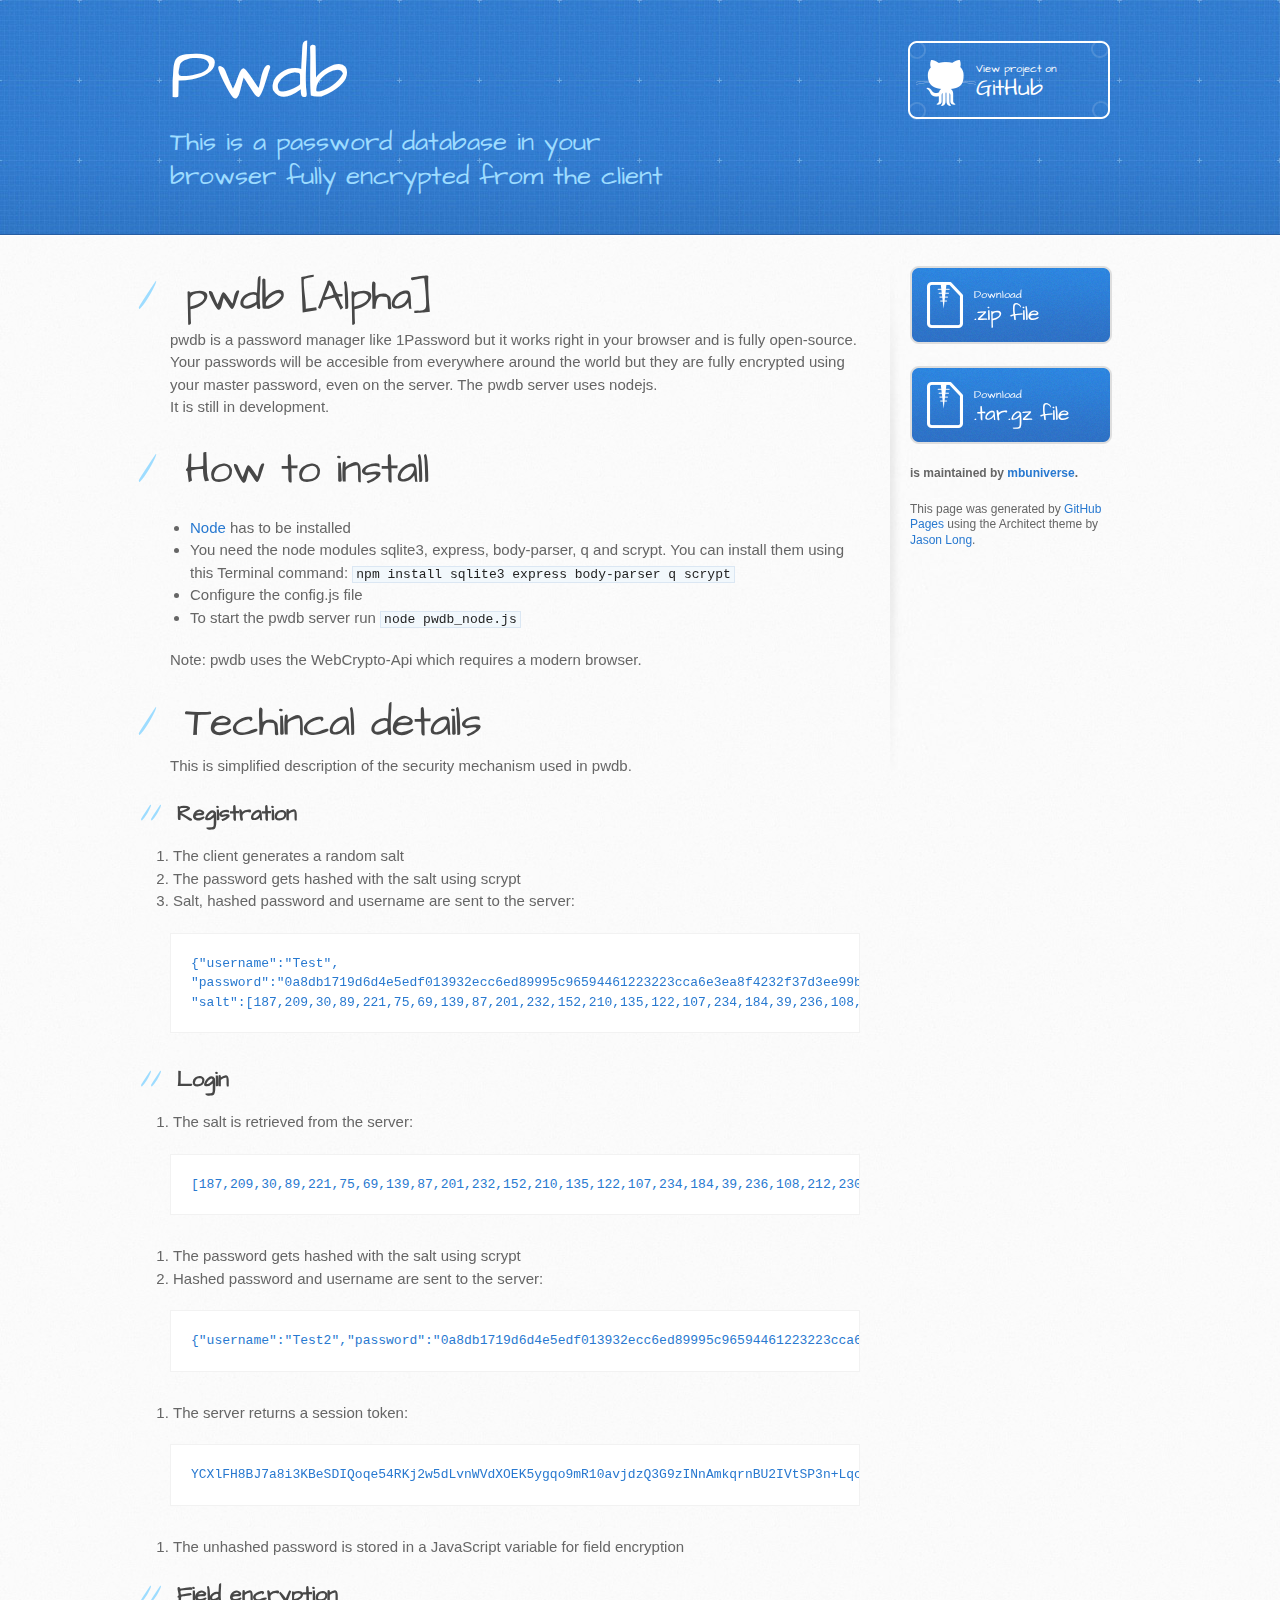
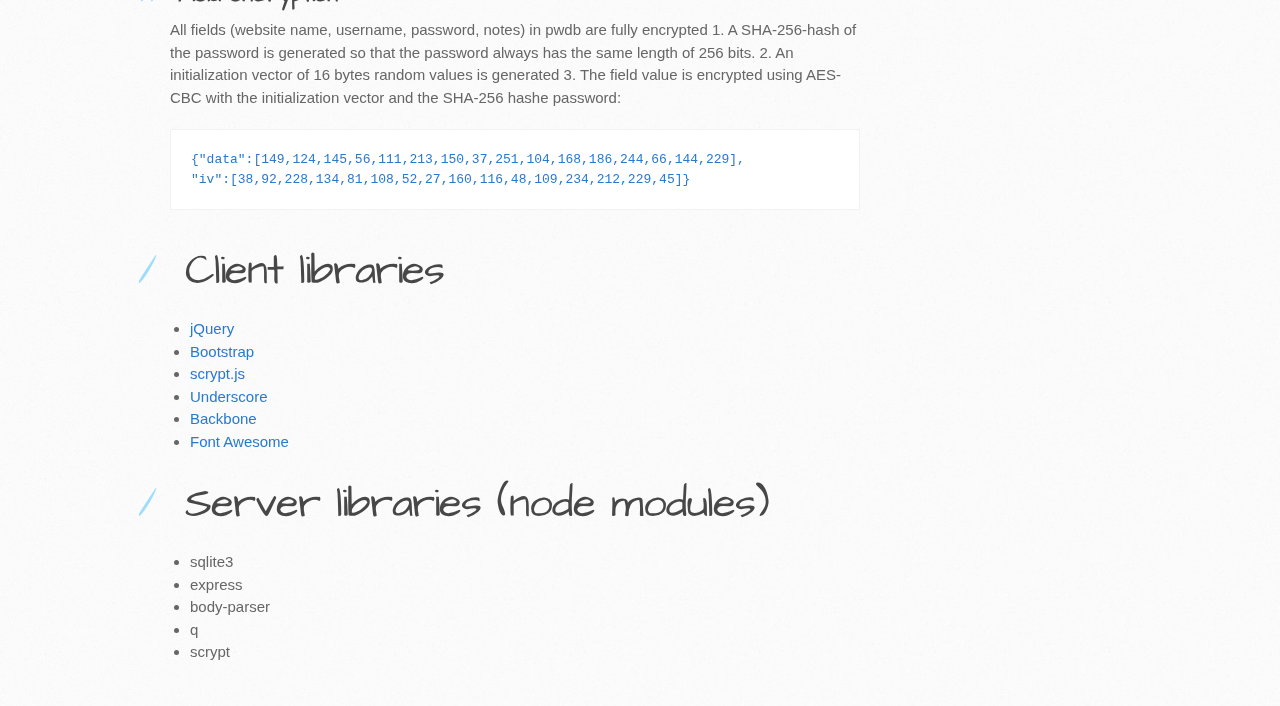
<file: index.html>
<!DOCTYPE html>
<html>
  <head>
    <meta charset='utf-8'>
    <meta http-equiv="X-UA-Compatible" content="chrome=1">
    <meta name="viewport" content="width=device-width, initial-scale=1, maximum-scale=1">
    <link href='https://fonts.googleapis.com/css?family=Architects+Daughter' rel='stylesheet' type='text/css'>
    <link rel="stylesheet" type="text/css" href="stylesheets/stylesheet.css" media="screen">
    <link rel="stylesheet" type="text/css" href="stylesheets/pygment_trac.css" media="screen">
    <link rel="stylesheet" type="text/css" href="stylesheets/print.css" media="print">

    <!--[if lt IE 9]>
    <script src="//html5shiv.googlecode.com/svn/trunk/html5.js"></script>
    <![endif]-->

    <title>Pwdb by mbuniverse</title>
  </head>

  <body>
    <header>
      <div class="inner">
        <h1>Pwdb</h1>
        <h2>This is a password database in your browser fully encrypted from the client</h2>
        <a href="https://github.com/mbuniverse/pwdb" class="button"><small>View project on</small> GitHub</a>
      </div>
    </header>

    <div id="content-wrapper">
      <div class="inner clearfix">
        <section id="main-content">
          <h1>
<a id="pwdb-alpha" class="anchor" href="#pwdb-alpha" aria-hidden="true"><span class="octicon octicon-link"></span></a>pwdb [Alpha]</h1>

<p>pwdb is a password manager like 1Password but it works right in your browser and is fully open-source. Your passwords will be accesible from everywhere around the world but they are fully encrypted using your master password, even on the server. The pwdb server uses nodejs.<br>
It is still in development.</p>

<h1>
<a id="how-to-install" class="anchor" href="#how-to-install" aria-hidden="true"><span class="octicon octicon-link"></span></a>How to install</h1>

<ul>
<li>
<a href="http://nodejs.org">Node</a> has to be installed</li>
<li>You need the node modules sqlite3, express, body-parser, q and scrypt. You can install them using this Terminal command: <code>npm install sqlite3 express body-parser q scrypt</code>
</li>
<li>Configure the config.js file</li>
<li>To start the pwdb server run <code>node pwdb_node.js</code>
</li>
</ul>

<p>Note: pwdb uses the WebCrypto-Api which requires a modern browser.</p>

<h1>
<a id="techincal-details" class="anchor" href="#techincal-details" aria-hidden="true"><span class="octicon octicon-link"></span></a>Techincal details</h1>

<p>This is simplified description of the security mechanism used in pwdb.</p>

<h2>
<a id="registration" class="anchor" href="#registration" aria-hidden="true"><span class="octicon octicon-link"></span></a>Registration</h2>

<ol>
<li> The client generates a random salt</li>
<li> The password gets hashed with the salt using scrypt</li>
<li> Salt, hashed password and username are sent to the server:</li>
</ol>

<pre><code>{"username":"Test",
"password":"0a8db1719d6d4e5edf013932ecc6ed89995c96594461223223cca6e3ea8f4232f37d3ee99bc1a049d1f323379122942ca578932cd21a907caf8014ada5f246bc",
"salt":[187,209,30,89,221,75,69,139,87,201,232,152,210,135,122,107,234,184,39,236,108,212,230,231,179,44,246,220,165,241,80,178,106,66,146,154,192,131,96,15,147,30,203,195,0,114,43,227,238,170,40,18,227,6,205,60,37,118,59,93,221,1,195,212]}
</code></pre>

<h2>
<a id="login" class="anchor" href="#login" aria-hidden="true"><span class="octicon octicon-link"></span></a>Login</h2>

<ol>
<li> The salt is retrieved from the server:</li>
</ol>

<pre><code>[187,209,30,89,221,75,69,139,87,201,232,152,210,135,122,107,234,184,39,236,108,212,230,231,179,44,246,220,165,241,80,178,106,66,146,154,192,131,96,15,147,30,203,195,0,114,43,227,238,170,40,18,227,6,205,60,37,118,59,93,221,1,195,212]
</code></pre>

<ol>
<li> The password gets hashed with the salt using scrypt</li>
<li> Hashed password and username are sent to the server:</li>
</ol>

<pre><code>{"username":"Test2","password":"0a8db1719d6d4e5edf013932ecc6ed89995c96594461223223cca6e3ea8f4232f37d3ee99bc1a049d1f323379122942ca578932cd21a907caf8014ada5f246bc"}
</code></pre>

<ol>
<li> The server returns a session token:</li>
</ol>

<pre><code>YCXlFH8BJ7a8i3KBeSDIQoqe54RKj2w5dLvnWVdXOEK5ygqo9mR10avjdzQ3G9zINnAmkqrnBU2IVtSP3n+LqcQ5C40IWHoNpssMxWRD/vq+0cMU2Qje6pHLmpSO6Mnz3noyAA==
</code></pre>

<ol>
<li> The unhashed password is stored in a JavaScript variable for field encryption</li>
</ol>

<h2>
<a id="field-encryption" class="anchor" href="#field-encryption" aria-hidden="true"><span class="octicon octicon-link"></span></a>Field encryption</h2>

<p>All fields (website name, username, password, notes) in pwdb are fully encrypted
1.  A SHA-256-hash of the password is generated so that the password always has the same length of 256 bits.
2.  An initialization vector of 16 bytes random values is generated
3.  The field value is encrypted using AES-CBC with the initialization vector and the SHA-256 hashe password:</p>

<pre><code>{"data":[149,124,145,56,111,213,150,37,251,104,168,186,244,66,144,229],
"iv":[38,92,228,134,81,108,52,27,160,116,48,109,234,212,229,45]}
</code></pre>

<h1>
<a id="client-libraries" class="anchor" href="#client-libraries" aria-hidden="true"><span class="octicon octicon-link"></span></a>Client libraries</h1>

<ul>
<li><a href="http://jquery.com">jQuery</a></li>
<li><a href="http://getbootstrap.com">Bootstrap</a></li>
<li><a href="https://github.com/tonyg/js-scrypt">scrypt.js</a></li>
<li><a href="http://underscorejs.org">Underscore</a></li>
<li><a href="http://backbonejs.org/">Backbone</a></li>
<li><a href="http://fortawesome.github.io/Font-Awesome/">Font Awesome</a></li>
</ul>

<h1>
<a id="server-libraries-node-modules" class="anchor" href="#server-libraries-node-modules" aria-hidden="true"><span class="octicon octicon-link"></span></a>Server libraries (node modules)</h1>

<ul>
<li>sqlite3</li>
<li>express</li>
<li>body-parser</li>
<li>q</li>
<li>scrypt</li>
</ul>
        </section>

        <aside id="sidebar">
          <a href="https://github.com/mbuniverse/pwdb/zipball/master" class="button">
            <small>Download</small>
            .zip file
          </a>
          <a href="https://github.com/mbuniverse/pwdb/tarball/master" class="button">
            <small>Download</small>
            .tar.gz file
          </a>

          <p class="repo-owner"><a href="https://github.com/mbuniverse/pwdb"></a> is maintained by <a href="https://github.com/mbuniverse">mbuniverse</a>.</p>

          <p>This page was generated by <a href="https://pages.github.com">GitHub Pages</a> using the Architect theme by <a href="https://twitter.com/jasonlong">Jason Long</a>.</p>
        </aside>
      </div>
    </div>

  
  </body>
</html>
</file>
<file: stylesheets/pygment_trac.css>
.highlight  { background: #ffffff; }
.highlight .c { color: #999988; font-style: italic } /* Comment */
.highlight .err { color: #a61717; background-color: #e3d2d2 } /* Error */
.highlight .k { font-weight: bold } /* Keyword */
.highlight .o { font-weight: bold } /* Operator */
.highlight .cm { color: #999988; font-style: italic } /* Comment.Multiline */
.highlight .cp { color: #999999; font-weight: bold } /* Comment.Preproc */
.highlight .c1 { color: #999988; font-style: italic } /* Comment.Single */
.highlight .cs { color: #999999; font-weight: bold; font-style: italic } /* Comment.Special */
.highlight .gd { color: #000000; background-color: #ffdddd } /* Generic.Deleted */
.highlight .gd .x { color: #000000; background-color: #ffaaaa } /* Generic.Deleted.Specific */
.highlight .ge { font-style: italic } /* Generic.Emph */
.highlight .gr { color: #aa0000 } /* Generic.Error */
.highlight .gh { color: #999999 } /* Generic.Heading */
.highlight .gi { color: #000000; background-color: #ddffdd } /* Generic.Inserted */
.highlight .gi .x { color: #000000; background-color: #aaffaa } /* Generic.Inserted.Specific */
.highlight .go { color: #888888 } /* Generic.Output */
.highlight .gp { color: #555555 } /* Generic.Prompt */
.highlight .gs { font-weight: bold } /* Generic.Strong */
.highlight .gu { color: #800080; font-weight: bold; } /* Generic.Subheading */
.highlight .gt { color: #aa0000 } /* Generic.Traceback */
.highlight .kc { font-weight: bold } /* Keyword.Constant */
.highlight .kd { font-weight: bold } /* Keyword.Declaration */
.highlight .kn { font-weight: bold } /* Keyword.Namespace */
.highlight .kp { font-weight: bold } /* Keyword.Pseudo */
.highlight .kr { font-weight: bold } /* Keyword.Reserved */
.highlight .kt { color: #445588; font-weight: bold } /* Keyword.Type */
.highlight .m { color: #009999 } /* Literal.Number */
.highlight .s { color: #d14 } /* Literal.String */
.highlight .na { color: #008080 } /* Name.Attribute */
.highlight .nb { color: #0086B3 } /* Name.Builtin */
.highlight .nc { color: #445588; font-weight: bold } /* Name.Class */
.highlight .no { color: #008080 } /* Name.Constant */
.highlight .ni { color: #800080 } /* Name.Entity */
.highlight .ne { color: #990000; font-weight: bold } /* Name.Exception */
.highlight .nf { color: #990000; font-weight: bold } /* Name.Function */
.highlight .nn { color: #555555 } /* Name.Namespace */
.highlight .nt { color: #000080 } /* Name.Tag */
.highlight .nv { color: #008080 } /* Name.Variable */
.highlight .ow { font-weight: bold } /* Operator.Word */
.highlight .w { color: #bbbbbb } /* Text.Whitespace */
.highlight .mf { color: #009999 } /* Literal.Number.Float */
.highlight .mh { color: #009999 } /* Literal.Number.Hex */
.highlight .mi { color: #009999 } /* Literal.Number.Integer */
.highlight .mo { color: #009999 } /* Literal.Number.Oct */
.highlight .sb { color: #d14 } /* Literal.String.Backtick */
.highlight .sc { color: #d14 } /* Literal.String.Char */
.highlight .sd { color: #d14 } /* Literal.String.Doc */
.highlight .s2 { color: #d14 } /* Literal.String.Double */
.highlight .se { color: #d14 } /* Literal.String.Escape */
.highlight .sh { color: #d14 } /* Literal.String.Heredoc */
.highlight .si { color: #d14 } /* Literal.String.Interpol */
.highlight .sx { color: #d14 } /* Literal.String.Other */
.highlight .sr { color: #009926 } /* Literal.String.Regex */
.highlight .s1 { color: #d14 } /* Literal.String.Single */
.highlight .ss { color: #990073 } /* Literal.String.Symbol */
.highlight .bp { color: #999999 } /* Name.Builtin.Pseudo */
.highlight .vc { color: #008080 } /* Name.Variable.Class */
.highlight .vg { color: #008080 } /* Name.Variable.Global */
.highlight .vi { color: #008080 } /* Name.Variable.Instance */
.highlight .il { color: #009999 } /* Literal.Number.Integer.Long */

.type-csharp .highlight .k { color: #0000FF }
.type-csharp .highlight .kt { color: #0000FF }
.type-csharp .highlight .nf { color: #000000; font-weight: normal }
.type-csharp .highlight .nc { color: #2B91AF }
.type-csharp .highlight .nn { color: #000000 }
.type-csharp .highlight .s { color: #A31515 }
.type-csharp .highlight .sc { color: #A31515 }
</file>
<file: stylesheets/print.css>
html, body, div, span, applet, object, iframe,
h1, h2, h3, h4, h5, h6, p, blockquote, pre,
a, abbr, acronym, address, big, cite, code,
del, dfn, em, img, ins, kbd, q, s, samp,
small, strike, strong, sub, sup, tt, var,
b, u, i, center,
dl, dt, dd, ol, ul, li,
fieldset, form, label, legend,
table, caption, tbody, tfoot, thead, tr, th, td,
article, aside, canvas, details, embed,
figure, figcaption, footer, header, hgroup,
menu, nav, output, ruby, section, summary,
time, mark, audio, video {
  padding: 0;
  margin: 0;
  font: inherit;
  font-size: 100%;
  vertical-align: baseline;
  border: 0;
}
/* HTML5 display-role reset for older browsers */
article, aside, details, figcaption, figure,
footer, header, hgroup, menu, nav, section {
  display: block;
}
body {
  line-height: 1;
}
ol, ul {
  list-style: none;
}
blockquote, q {
  quotes: none;
}
blockquote:before, blockquote:after,
q:before, q:after {
  content: '';
  content: none;
}
table {
  border-spacing: 0;
  border-collapse: collapse;
}
body {
  font-family: 'Helvetica Neue', Helvetica, Arial, serif;
  font-size: 13px;
  line-height: 1.5;
  color: #000;
}

a {
  font-weight: bold;
  color: #d5000d;
}

header {
  padding-top: 35px;
  padding-bottom: 10px;
}

header h1 {
  font-size: 48px;
  font-weight: bold;
  line-height: 1.2;
  color: #303030;
  letter-spacing: -1px;
}

header h2 {
  font-size: 24px;
  font-weight: normal;
  line-height: 1.3;
  color: #aaa;
  letter-spacing: -1px;
}
#downloads {
  display: none;
}
#main_content {
  padding-top: 20px;
}

code, pre {
  margin-bottom: 30px;
  font-family: Monaco, "Bitstream Vera Sans Mono", "Lucida Console", Terminal;
  font-size: 12px;
  color: #222;
}

code {
  padding: 0 3px;
}

pre {
  padding: 20px;
  overflow: auto;
  border: solid 1px #ddd;
}
pre code {
  padding: 0;
}

ul, ol, dl {
  margin-bottom: 20px;
}


/* COMMON STYLES */

table {
  width: 100%;
  border: 1px solid #ebebeb;
}

th {
  font-weight: 500;
}

td {
  font-weight: 300;
  text-align: center;
  border: 1px solid #ebebeb;
}

form {
  padding: 20px;
  background: #f2f2f2;

}


/* GENERAL ELEMENT TYPE STYLES */

h1 {
  font-size: 2.8em;
}

h2 {
  margin-bottom: 8px;
  font-size: 22px;
  font-weight: bold;
  color: #303030;
}

h3 {
  margin-bottom: 8px;
  font-size: 18px;
  font-weight: bold;
  color: #d5000d;
}

h4 {
  font-size: 16px;
  font-weight: bold;
  color: #303030;
}

h5 {
  font-size: 1em;
  color: #303030;
}

h6 {
  font-size: .8em;
  color: #303030;
}

p {
  margin-bottom: 20px;
  font-weight: 300;
}

a {
  text-decoration: none;
}

p a {
  font-weight: 400;
}

blockquote {
  padding: 0 0 0 30px;
  margin-bottom: 20px;
  font-size: 1.6em;
  border-left: 10px solid #e9e9e9;
}

ul li {
  padding-left: 20px;
  list-style-position: inside;
  list-style: disc;
}

ol li {
  padding-left: 3px;
  list-style-position: inside;
  list-style: decimal;
}

dl dd {
  font-style: italic;
  font-weight: 100;
}

footer {
  padding-top: 20px;
  padding-bottom: 30px;
  margin-top: 40px;
  font-size: 13px;
  color: #aaa;
}

footer a {
  color: #666;
}

/* MISC */
.clearfix:after {
  display: block;
  height: 0;
  clear: both;
  visibility: hidden;
  content: '.';
}

.clearfix {display: inline-block;}
* html .clearfix {height: 1%;}
.clearfix {display: block;}
</file>
<file: stylesheets/stylesheet.css>
/*! normalize.css v3.0.2 | MIT License | git.io/normalize */

/**
 * 1. Set default font family to sans-serif.
 * 2. Prevent iOS text size adjust after orientation change, without disabling
 *    user zoom.
 */

html {
  font-family: sans-serif; /* 1 */
  -webkit-text-size-adjust: 100%; /* 2 */
  -ms-text-size-adjust: 100%; /* 2 */
}

/**
 * Remove default margin.
 */

body {
  margin: 0;
}

/* HTML5 display definitions
   ========================================================================== */

/**
 * Correct `block` display not defined for any HTML5 element in IE 8/9.
 * Correct `block` display not defined for `details` or `summary` in IE 10/11
 * and Firefox.
 * Correct `block` display not defined for `main` in IE 11.
 */

article,
aside,
details,
figcaption,
figure,
footer,
header,
hgroup,
main,
menu,
nav,
section,
summary {
  display: block;
}

/**
 * 1. Correct `inline-block` display not defined in IE 8/9.
 * 2. Normalize vertical alignment of `progress` in Chrome, Firefox, and Opera.
 */

audio,
canvas,
progress,
video {
  display: inline-block; /* 1 */
  vertical-align: baseline; /* 2 */
}

/**
 * Prevent modern browsers from displaying `audio` without controls.
 * Remove excess height in iOS 5 devices.
 */

audio:not([controls]) {
  display: none;
  height: 0;
}

/**
 * Address `[hidden]` styling not present in IE 8/9/10.
 * Hide the `template` element in IE 8/9/11, Safari, and Firefox < 22.
 */

[hidden],
template {
  display: none;
}

/* Links
   ========================================================================== */

/**
 * Remove the gray background color from active links in IE 10.
 */

a {
  background-color: transparent;
}

/**
 * Improve readability when focused and also mouse hovered in all browsers.
 */

a:active,
a:hover {
  outline: 0;
}

/* Text-level semantics
   ========================================================================== */

/**
 * Address styling not present in IE 8/9/10/11, Safari, and Chrome.
 */

abbr[title] {
  border-bottom: 1px dotted;
}

/**
 * Address style set to `bolder` in Firefox 4+, Safari, and Chrome.
 */

b,
strong {
  font-weight: bold;
}

/**
 * Address styling not present in Safari and Chrome.
 */

dfn {
  font-style: italic;
}

/**
 * Address variable `h1` font-size and margin within `section` and `article`
 * contexts in Firefox 4+, Safari, and Chrome.
 */

h1 {
  margin: 0.67em 0;
  font-size: 2em;
}

/**
 * Address styling not present in IE 8/9.
 */

mark {
  color: #000;
  background: #ff0;
}

/**
 * Address inconsistent and variable font size in all browsers.
 */

small {
  font-size: 80%;
}

/**
 * Prevent `sub` and `sup` affecting `line-height` in all browsers.
 */

sub,
sup {
  position: relative;
  font-size: 75%;
  line-height: 0;
  vertical-align: baseline;
}

sup {
  top: -0.5em;
}

sub {
  bottom: -0.25em;
}

/* Embedded content
   ========================================================================== */

/**
 * Remove border when inside `a` element in IE 8/9/10.
 */

img {
  border: 0;
}

/**
 * Correct overflow not hidden in IE 9/10/11.
 */

svg:not(:root) {
  overflow: hidden;
}

/* Grouping content
   ========================================================================== */

/**
 * Address margin not present in IE 8/9 and Safari.
 */

figure {
  margin: 1em 40px;
}

/**
 * Address differences between Firefox and other browsers.
 */

hr {
  height: 0;
  -moz-box-sizing: content-box;
  box-sizing: content-box;
}

/**
 * Contain overflow in all browsers.
 */

pre {
  overflow: auto;
}

/**
 * Address odd `em`-unit font size rendering in all browsers.
 */

code,
kbd,
pre,
samp {
  font-family: monospace, monospace;
  font-size: 1em;
}

/* Forms
   ========================================================================== */

/**
 * Known limitation: by default, Chrome and Safari on OS X allow very limited
 * styling of `select`, unless a `border` property is set.
 */

/**
 * 1. Correct color not being inherited.
 *    Known issue: affects color of disabled elements.
 * 2. Correct font properties not being inherited.
 * 3. Address margins set differently in Firefox 4+, Safari, and Chrome.
 */

button,
input,
optgroup,
select,
textarea {
  margin: 0; /* 3 */
  font: inherit; /* 2 */
  color: inherit; /* 1 */
}

/**
 * Address `overflow` set to `hidden` in IE 8/9/10/11.
 */

button {
  overflow: visible;
}

/**
 * Address inconsistent `text-transform` inheritance for `button` and `select`.
 * All other form control elements do not inherit `text-transform` values.
 * Correct `button` style inheritance in Firefox, IE 8/9/10/11, and Opera.
 * Correct `select` style inheritance in Firefox.
 */

button,
select {
  text-transform: none;
}

/**
 * 1. Avoid the WebKit bug in Android 4.0.* where (2) destroys native `audio`
 *    and `video` controls.
 * 2. Correct inability to style clickable `input` types in iOS.
 * 3. Improve usability and consistency of cursor style between image-type
 *    `input` and others.
 */

button,
html input[type="button"], /* 1 */
input[type="reset"],
input[type="submit"] {
  -webkit-appearance: button; /* 2 */
  cursor: pointer; /* 3 */
}

/**
 * Re-set default cursor for disabled elements.
 */

button[disabled],
html input[disabled] {
  cursor: default;
}

/**
 * Remove inner padding and border in Firefox 4+.
 */

button::-moz-focus-inner,
input::-moz-focus-inner {
  padding: 0;
  border: 0;
}

/**
 * Address Firefox 4+ setting `line-height` on `input` using `!important` in
 * the UA stylesheet.
 */

input {
  line-height: normal;
}

/**
 * It's recommended that you don't attempt to style these elements.
 * Firefox's implementation doesn't respect box-sizing, padding, or width.
 *
 * 1. Address box sizing set to `content-box` in IE 8/9/10.
 * 2. Remove excess padding in IE 8/9/10.
 */

input[type="checkbox"],
input[type="radio"] {
  box-sizing: border-box; /* 1 */
  padding: 0; /* 2 */
}

/**
 * Fix the cursor style for Chrome's increment/decrement buttons. For certain
 * `font-size` values of the `input`, it causes the cursor style of the
 * decrement button to change from `default` to `text`.
 */

input[type="number"]::-webkit-inner-spin-button,
input[type="number"]::-webkit-outer-spin-button {
  height: auto;
}

/**
 * 1. Address `appearance` set to `searchfield` in Safari and Chrome.
 * 2. Address `box-sizing` set to `border-box` in Safari and Chrome
 *    (include `-moz` to future-proof).
 */

input[type="search"] {
  -webkit-box-sizing: content-box; /* 2 */
  -moz-box-sizing: content-box;
  box-sizing: content-box;
  -webkit-appearance: textfield; /* 1 */
}

/**
 * Remove inner padding and search cancel button in Safari and Chrome on OS X.
 * Safari (but not Chrome) clips the cancel button when the search input has
 * padding (and `textfield` appearance).
 */

input[type="search"]::-webkit-search-cancel-button,
input[type="search"]::-webkit-search-decoration {
  -webkit-appearance: none;
}

/**
 * Define consistent border, margin, and padding.
 */

fieldset {
  padding: 0.35em 0.625em 0.75em;
  margin: 0 2px;
  border: 1px solid #c0c0c0;
}

/**
 * 1. Correct `color` not being inherited in IE 8/9/10/11.
 * 2. Remove padding so people aren't caught out if they zero out fieldsets.
 */

legend {
  padding: 0; /* 2 */
  border: 0; /* 1 */
}

/**
 * Remove default vertical scrollbar in IE 8/9/10/11.
 */

textarea {
  overflow: auto;
}

/**
 * Don't inherit the `font-weight` (applied by a rule above).
 * NOTE: the default cannot safely be changed in Chrome and Safari on OS X.
 */

optgroup {
  font-weight: bold;
}

/* Tables
   ========================================================================== */

/**
 * Remove most spacing between table cells.
 */

table {
  border-spacing: 0;
  border-collapse: collapse;
}

td,
th {
  padding: 0;
}

/* LAYOUT STYLES */
body {
  font-family: 'Helvetica Neue', Helvetica, Arial, serif;
  font-size: 15px;
  font-weight: 400;
  line-height: 1.5;
  color: #666;
  background: #fafafa url(../images/body-bg.jpg) 0 0 repeat;
}

p {
  margin-top: 0;
}

a {
  color: #2879d0;
}
a:hover {
  color: #2268b2;
}

header {
  padding-top: 40px;
  padding-bottom: 40px;
  font-family: 'Architects Daughter', 'Helvetica Neue', Helvetica, Arial, serif;
  background: #2e7bcf url(../images/header-bg.jpg) 0 0 repeat-x;
  border-bottom: solid 1px #275da1;
}

header h1 {
  width: 540px;
  margin-top: 0;
  margin-bottom: 0.2em;
  font-size: 72px;
  font-weight: normal;
  line-height: 1;
  color: #fff;
  letter-spacing: -1px;
}

header h2 {
  width: 540px;
  margin-top: 0;
  margin-bottom: 0;
  font-size: 26px;
  font-weight: normal;
  line-height: 1.3;
  color: #9ddcff;
  letter-spacing: 0;
}

.inner {
  position: relative;
  width: 940px;
  margin: 0 auto;
}

#content-wrapper {
  padding-top: 30px;
  border-top: solid 1px #fff;
}

#main-content {
  float: left;
  width: 690px;
}

#main-content img {
  max-width: 100%;
}

aside#sidebar {
  float: right;
  width: 200px;
  min-height: 504px;
  padding-left: 20px;
  font-size: 12px;
  line-height: 1.3;
  background: transparent url(../images/sidebar-bg.jpg) 0 0 no-repeat;
}

aside#sidebar p.repo-owner,
aside#sidebar p.repo-owner a {
  font-weight: bold;
}

#downloads {
  margin-bottom: 40px;
}

a.button {
  width: 134px;
  height: 58px;
  padding-top: 22px;
  padding-left: 68px;
  font-family: 'Architects Daughter', 'Helvetica Neue', Helvetica, Arial, serif;
  font-size: 23px;
  line-height: 1.2;
  color: #fff;
}
a.button small {
  display: block;
  font-size: 11px;
}
header a.button {
  position: absolute;
  top: 0;
  right: 0;
  background: transparent url(../images/github-button.png) 0 0 no-repeat;
}
aside a.button {
  display: block;
  width: 138px;
  padding-left: 64px;
  margin-bottom: 20px;
  font-size: 21px;
  background: transparent url(../images/download-button.png) 0 0 no-repeat;
}

code, pre {
  margin-bottom: 30px;
  font-family: Monaco, "Bitstream Vera Sans Mono", "Lucida Console", Terminal, monospace;
  font-size: 13px;
  color: #222;
}

code {
  padding: 0 3px;
  background-color: #f2f8fc;
  border: solid 1px #dbe7f3;
}

pre {
  padding: 20px;
  overflow: auto;
  text-shadow: none;
  background: #fff;
  border: solid 1px #f2f2f2;
}
pre code {
  padding: 0;
  color: #2879d0;
  background-color: #fff;
  border: none;
}

ul, ol, dl {
  margin-bottom: 20px;
}


/* COMMON STYLES */

hr {
  height: 0;
  margin-top: 1em;
  margin-bottom: 1em;
  border: 0;
  border-top: solid 1px #ddd;
}

table {
  width: 100%;
  border: 1px solid #ebebeb;
}

th {
  font-weight: 500;
}

td {
  font-weight: 300;
  text-align: center;
  border: 1px solid #ebebeb;
}

form {
  padding: 20px;
  background: #f2f2f2;

}


/* GENERAL ELEMENT TYPE STYLES */

#main-content h1 {
  margin-top: 0;
  margin-bottom: 0;
  font-family: 'Architects Daughter', 'Helvetica Neue', Helvetica, Arial, serif;
  font-size: 2.8em;
  font-weight: normal;
  color: #474747;
  text-indent: 6px;
  letter-spacing: -1px;
}

#main-content h1:before {
  padding-right: 0.3em;
  margin-left: -0.9em;
  color: #9ddcff;
  content: "/";
}

#main-content h2 {
  margin-bottom: 8px;
  font-family: 'Architects Daughter', 'Helvetica Neue', Helvetica, Arial, serif;
  font-size: 22px;
  font-weight: bold;
  color: #474747;
  text-indent: 4px;
}
#main-content h2:before {
  padding-right: 0.3em;
  margin-left: -1.5em;
  content: "//";
  color: #9ddcff;
}

#main-content h3 {
  margin-top: 24px;
  margin-bottom: 8px;
  font-family: 'Architects Daughter', 'Helvetica Neue', Helvetica, Arial, serif;
  font-size: 18px;
  font-weight: bold;
  color: #474747;
  text-indent: 3px;
}

#main-content h3:before {
  padding-right: 0.3em;
  margin-left: -2em;
  content: "///";
  color: #9ddcff;
}

#main-content h4 {
  margin-bottom: 8px;
  font-family: 'Architects Daughter', 'Helvetica Neue', Helvetica, Arial, serif;
  font-size: 15px;
  font-weight: bold;
  color: #474747;
  text-indent: 3px;
}

h4:before {
  padding-right: 0.3em;
  margin-left: -2.8em;
  content: "////";
  color: #9ddcff;
}

#main-content h5 {
  margin-bottom: 8px;
  font-family: 'Architects Daughter', 'Helvetica Neue', Helvetica, Arial, serif;
  font-size: 14px;
  color: #474747;
  text-indent: 3px;
}
h5:before {
  padding-right: 0.3em;
  margin-left: -3.2em;
  content: "/////";
  color: #9ddcff;
}

#main-content h6 {
  margin-bottom: 8px;
  font-family: 'Architects Daughter', 'Helvetica Neue', Helvetica, Arial, serif;
  font-size: .8em;
  color: #474747;
  text-indent: 3px;
}
h6:before {
  padding-right: 0.3em;
  margin-left: -3.7em;
  content: "//////";
  color: #9ddcff;
}

p {
  margin-bottom: 20px;
}

a {
  text-decoration: none;
}

p a {
  font-weight: 400;
}

blockquote {
  padding: 0 0 0 30px;
  margin-bottom: 20px;
  font-size: 1.6em;
  border-left: 10px solid #e9e9e9;
}

ul {
  list-style-position: inside;
  list-style: disc;
  padding-left: 20px;
}

ol {
  list-style-position: inside;
  list-style: decimal;
  padding-left: 3px;
}

dl dd {
  font-style: italic;
  font-weight: 100;
}

footer {
  padding-top: 20px;
  padding-bottom: 30px;
  margin-top: 40px;
  font-size: 13px;
  color: #aaa;
  background: transparent url('../images/hr.png') 0 0 no-repeat;
}

footer a {
  color: #666;
}
footer a:hover {
  color: #444;
}

/* MISC */
.clearfix:after {
  display: block;
  height: 0;
  clear: both;
  visibility: hidden;
  content: '.';
}

.clearfix {display: inline-block;}
* html .clearfix {height: 1%;}
.clearfix {display: block;}

/* #Media Queries
================================================== */

/* Smaller than standard 960 (devices and browsers) */
@media only screen and (max-width: 959px) { }

/* Tablet Portrait size to standard 960 (devices and browsers) */
@media only screen and (min-width: 768px) and (max-width: 959px) {
  .inner {
    width: 740px;
  }
  header h1, header h2 {
    width: 340px;
  }
  header h1 {
    font-size: 60px;
  }
  header h2 {
    font-size: 30px;
  }
  #main-content {
    width: 490px;
  }
  #main-content h1:before,
  #main-content h2:before,
  #main-content h3:before,
  #main-content h4:before,
  #main-content h5:before,
  #main-content h6:before {
    padding-right: 0;
    margin-left: 0;
    content: none;
  }
}

/* All Mobile Sizes (devices and browser) */
@media only screen and (max-width: 767px) {
  .inner {
    width: 93%;
  }
  header {
    padding: 20px 0;
  }
  header .inner {
    position: relative;
  }
  header h1, header h2 {
    width: 100%;
  }
  header h1 {
    font-size: 48px;
  }
  header h2 {
    font-size: 24px;
  }
  header a.button {
    position: relative;
    display: inline-block;
    width: auto;
    height: auto;
    padding: 5px 10px;
    margin-top: 15px;
    font-size: 13px;
    line-height: 1;
    color: #2879d0;
    text-align: center;
    background-color: #9ddcff;
    background-image: none;
    border-radius: 5px;
    -moz-border-radius: 5px;
    -webkit-border-radius: 5px;
  }
  header a.button small {
    display: inline;
    font-size: 13px;
  }
  #main-content,
  aside#sidebar {
    float: none;
    width: 100% ! important;
  }
  aside#sidebar {
    min-height: 0;
    padding: 20px 0;
    margin-top: 20px;
    background-image: none;
    border-top: solid 1px #ddd;
  }
  aside#sidebar a.button {
    display: none;
  }
  #main-content h1:before,
  #main-content h2:before,
  #main-content h3:before,
  #main-content h4:before,
  #main-content h5:before,
  #main-content h6:before {
    padding-right: 0;
    margin-left: 0;
    content: none;
  }
}

/* Mobile Landscape Size to Tablet Portrait (devices and browsers) */
@media only screen and (min-width: 480px) and (max-width: 767px) { }

/* Mobile Portrait Size to Mobile Landscape Size (devices and browsers) */
@media only screen and (max-width: 479px) { }
</file>
